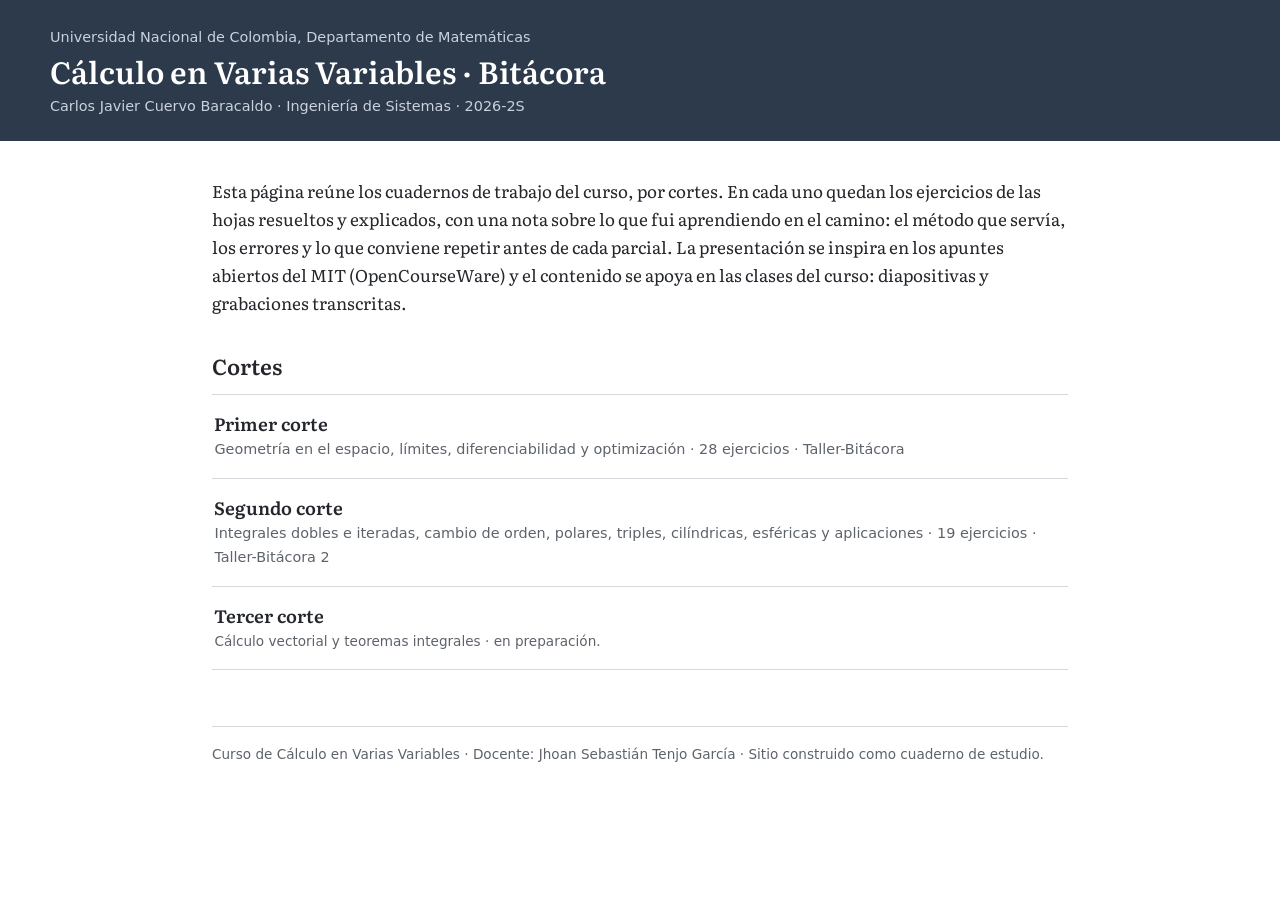
<file: index.html>
<!DOCTYPE html>
<html lang="es">
<head>
<meta charset="utf-8">
<meta name="viewport" content="width=device-width, initial-scale=1">
<title>Bitácora de Cálculo en Varias Variables</title>
<link rel="stylesheet" href="css/estilo.css">
<link rel="preconnect" href="https://fonts.googleapis.com">
<link rel="preconnect" href="https://fonts.gstatic.com" crossorigin>
<link href="https://fonts.googleapis.com/css2?family=Literata:ital,opsz,wght@0,7..72,400;0,7..72,600;1,7..72,400&display=swap" rel="stylesheet">
</head>
<body>

<header class="cabecera">
  <div class="in">
    <p>Universidad Nacional de Colombia, Departamento de Matemáticas</p>
    <h1>Cálculo en Varias Variables · Bitácora</h1>
    <p>Carlos Javier Cuervo Baracaldo · Ingeniería de Sistemas · 2026-2S</p>
  </div>
</header>

<main class="portada">
  <p>Esta página reúne los cuadernos de trabajo del curso, por cortes. En cada uno quedan los ejercicios de las hojas resueltos y explicados, con una nota sobre lo que fui aprendiendo en el camino: el método que servía, los errores y lo que conviene repetir antes de cada parcial. La presentación se inspira en los apuntes abiertos del MIT (OpenCourseWare) y el contenido se apoya en las clases del curso: diapositivas y grabaciones transcritas.</p>

  <h2>Cortes</h2>
  <div class="lista-cortes">
    <a class="corte" href="corte-1/">
      <h3>Primer corte</h3>
      <p>Geometría en el espacio, límites, diferenciabilidad y optimización · 28 ejercicios · Taller-Bitácora</p>
    </a>
    <a class="corte" href="corte-2/">
      <h3>Segundo corte</h3>
      <p>Integrales dobles e iteradas, cambio de orden, polares, triples, cilíndricas, esféricas y aplicaciones · 19 ejercicios · Taller-Bitácora 2</p>
    </a>
    <div class="corte">
      <h3>Tercer corte</h3>
      <p class="aviso">Cálculo vectorial y teoremas integrales · en preparación.</p>
    </div>
  </div>


  <p class="pie">Curso de Cálculo en Varias Variables · Docente: Jhoan Sebastián Tenjo García · Sitio construido como cuaderno de estudio.</p>
</main>

</body>
</html>
</file>
<file: css/estilo.css>
/* Bitácora de Cálculo en Varias Variables - estilos comunes */
:root {
  --fondo: #ffffff;
  --tinta: #23262b;
  --suave: #5d636b;
  --linea: #d5d8dc;
  --enlace: #1d4e89;
  --banda: #2d3a4b;
  --gris: #f3f4f6;
  --rojo: #8e2b34;
  --verde: #2c6b4a;
  --serif: "Literata", Georgia, "Times New Roman", serif;
  --sans: ui-sans-serif, system-ui, -apple-system, "Segoe UI", Roboto, "Helvetica Neue", Arial, sans-serif;
}
* { box-sizing: border-box; }
html { scroll-behavior: smooth; scroll-padding-top: 1rem; }
body {
  margin: 0; background: var(--fondo); color: var(--tinta);
  font-family: var(--serif); font-size: 1.0625rem; line-height: 1.65;
}
a { color: var(--enlace); }
a:focus-visible, summary:focus-visible { outline: 3px solid #7aa7d9; outline-offset: 2px; }

.cabecera { background: var(--banda); color: #fff; padding: 1.6rem 1.25rem 1.4rem; }
.cabecera .in { max-width: 1180px; margin: 0 auto; }
.cabecera p { margin: 0; font-family: var(--sans); font-size: .9rem; color: #c9d2de; }
.cabecera h1 { margin: .25rem 0 .3rem; font-size: 1.9rem; line-height: 1.2; font-weight: 600; }
.cabecera a { color: #fff; }

.wrap {
  max-width: 1180px; margin: 0 auto; padding: 0 1.25rem 4rem;
  display: grid; grid-template-columns: 13.5rem minmax(0, 1fr); gap: 2.75rem;
}
.lateral { position: sticky; top: 0; align-self: start; padding-top: 1.75rem; font-family: var(--sans); font-size: .9rem; }
.lateral h2 { font-size: .95rem; margin: 0 0 .5rem; font-weight: 600; }
.lateral ul { list-style: none; margin: 0 0 1.25rem; padding: 0; }
.lateral li { border-top: 1px solid var(--linea); }
.lateral li:last-child { border-bottom: 1px solid var(--linea); }
.lateral a { display: block; padding: .45rem 0; text-decoration: none; color: var(--tinta); line-height: 1.3; }
.lateral a:hover { color: var(--enlace); }

main { padding-top: 1.75rem; min-width: 0; overflow-x: clip; }
main h2 { font-size: 1.5rem; line-height: 1.25; margin: 3.25rem 0 1rem; font-weight: 600; }
main > section:first-of-type h2, main h2.primero { margin-top: 0; }
main h3 { font-size: 1.2rem; line-height: 1.3; margin: 0 0 .35rem; font-weight: 600; }
main h4 { font-family: var(--sans); font-size: .95rem; margin: 1.1rem 0 .3rem; font-weight: 600; color: var(--suave); }
p { margin: 0 0 .9rem; }
.vacio { color: #8a9099; font-style: italic; }

.intro { max-width: 40rem; }
.avance { font-family: var(--sans); font-size: .95rem; margin: 1rem 0 1.5rem; }

/* Tabla de contenido, al estilo de una lista de notas de clase */
.tabla-wrap { overflow-x: auto; }
table.indice { width: 100%; border-collapse: collapse; font-family: var(--sans); font-size: .93rem; }
table.indice thead th { text-align: left; font-weight: 600; padding: .55rem .6rem; border-bottom: 2px solid var(--tinta); }
table.indice td, table.indice th { vertical-align: top; }
table.indice td { padding: .5rem .6rem; border-bottom: 1px solid var(--linea); }
table.indice td.n { width: 2.6rem; color: var(--suave); }
table.indice tr.bloque th { background: var(--gris); text-align: left; padding: .55rem .6rem; border-bottom: 1px solid var(--linea); font-weight: 600; }
table.indice tr.bloque a { color: var(--tinta); text-decoration: none; }
table.indice .cuenta { float: right; font-weight: 400; color: var(--suave); }
table.indice td.estado { color: var(--suave); white-space: nowrap; }
table.indice tr.hecho td.estado { color: var(--verde); font-weight: 600; }

/* Ejercicios */
article.ej { border-top: 1px solid var(--linea); padding: 1.6rem 0 1.4rem; }
.idx { color: var(--suave); font-weight: 400; margin-right: .15rem; }
.meta { font-family: var(--sans); font-size: .85rem; color: var(--suave); margin: 0 0 .9rem; }
.cuerpo { display: grid; grid-template-columns: minmax(0, 1fr) 15rem; gap: 2rem; }
.enun { margin-bottom: .4rem; }
.proc, .resp { min-width: 0; }
.proc img, figure img { max-width: 100%; height: auto; display: block; border: 1px solid var(--linea); }
figure { margin: .6rem 0 1rem; }
figcaption { font-family: var(--sans); font-size: .85rem; color: var(--suave); margin-top: .35rem; }
.resp { border-left: 3px solid var(--enlace); padding: .2rem 0 .1rem 1rem; }
mjx-container { max-width: 100%; }
mjx-container[jax="SVG"] { display: inline-block; max-width: 100%; overflow-x: auto; overflow-y: hidden; vertical-align: middle; }
mjx-container[display="true"] { display: block; width: 100%; overflow-x: auto; overflow-y: hidden; max-width: 100%; }
img { max-width: 100%; height: auto; }
table.datos { max-width: 100%; }
table.datos th, table.datos td { overflow-wrap: anywhere; }
.wrap > *, main, .cuerpo, .principal, .proc, .resp { min-width: 0; }
table.datos { border-collapse: collapse; font-family: var(--sans); font-size: .9rem; margin: .6rem 0 1rem; }
table.datos th, table.datos td { border: 1px solid var(--linea); padding: .3rem .6rem; text-align: left; }
table.datos th { background: var(--gris); font-weight: 600; }

.margen { font-family: var(--sans); font-size: .88rem; line-height: 1.5; color: var(--suave); border-left: 1px solid var(--linea); padding-left: 1rem; align-self: start; }
.margen-t { font-weight: 600; color: var(--tinta); margin: 0 0 .3rem; }

/* Bloques de corrección (INTENTO / CORRECCIÓN / ALERTA) */
.intento, .correccion, .alerta { margin: .9rem 0; padding: .1rem 0 .1rem .95rem; border-left: 2px solid; font-size: .98rem; }
.intento { border-color: #b9a15a; }
.correccion { border-color: var(--verde); }
.alerta { border-color: var(--rojo); }
.intento::before, .correccion::before, .alerta::before { font-family: var(--sans); font-weight: 500; font-size: .8rem; letter-spacing: .01em; display: block; margin-bottom: .1rem; }
.intento::before { content: "Intento"; color: #8a7635; }
.correccion::before { content: "Corrección"; color: var(--verde); }
.alerta::before { content: "Alerta"; color: var(--rojo); }

/* Pausas y entradas especiales */
.pausa { border-top: 1px solid var(--tinta); border-bottom: 1px solid var(--linea); padding: 1.1rem 0 .6rem; margin: 2rem 0; }
.pausa h3 { margin-bottom: .6rem; }
.pausa dt { font-family: var(--sans); font-weight: 600; font-size: .92rem; margin-top: .6rem; }
.pausa dd { margin: .1rem 0 .4rem; }
article.especial { border-top: 1px solid var(--linea); padding: 1.3rem 0; }

.cierre ol { padding-left: 1.3rem; }
.cierre li { margin-bottom: 1rem; }
.cierre li p { margin-bottom: .3rem; }
.pie { margin-top: 3.5rem; padding-top: 1rem; border-top: 1px solid var(--linea); font-family: var(--sans); font-size: .85rem; color: var(--suave); }

/* Portada del sitio */
.portada { max-width: 56rem; margin: 0 auto; padding: 2.25rem 1.25rem 4rem; }
.portada h2 { font-size: 1.35rem; font-weight: 600; margin: 2.25rem 0 .9rem; }
.lista-cortes { border-top: 1px solid var(--linea); }
.corte {
  display: block; padding: 1.05rem .15rem; border-bottom: 1px solid var(--linea);
  text-decoration: none; color: var(--tinta);
}
.corte:hover { background: var(--gris); }
.corte h3 { margin: 0 0 .15rem; font-size: 1.12rem; }
.corte p { margin: 0; color: var(--suave); font-family: var(--sans); font-size: .9rem; }
.corte .aviso { font-family: var(--sans); font-size: .85rem; color: var(--suave); }

@media (max-width: 1020px) {
  .cuerpo { grid-template-columns: minmax(0, 1fr); gap: .5rem; }
  .margen { border-left: 3px solid var(--linea); padding: .1rem 0 .1rem .9rem; margin-top: 1rem; }
}
@media (max-width: 820px) {
  .wrap { grid-template-columns: minmax(0, 1fr); gap: 0; }
  .lateral { position: static; }
  .cabecera h1 { font-size: 1.5rem; }
}
@media print {
  .lateral { display: none; }
  .wrap { display: block; }
  .cabecera { background: none; color: var(--tinta); padding: 0 0 .8rem; border-bottom: 1px solid var(--tinta); }
  .cabecera p, .cabecera a { color: var(--tinta); }
  a { color: var(--tinta); text-decoration: none; }
  article.ej, article.especial, .pausa, figure { break-inside: avoid; }
  h2, h3, h4 { break-after: avoid; }
  .margen { border-left: 1px solid var(--linea); }
}
@page { margin: 18mm 16mm; }
@media (prefers-reduced-motion: reduce) { html { scroll-behavior: auto; } }
</file>
